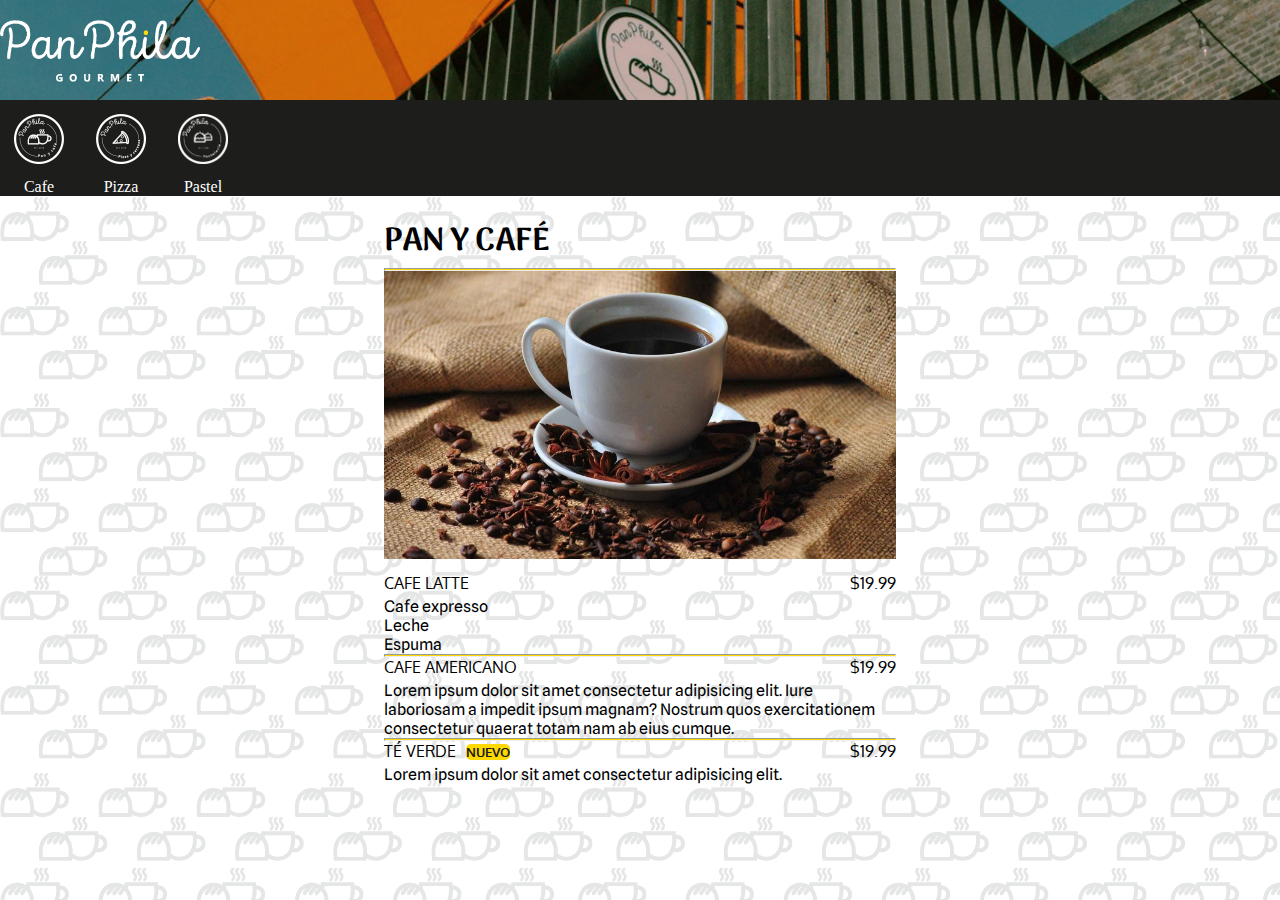
<file: Index.html>
<!DOCTYPE html>
<html lang="en">
<head>
    <meta charset="UTF-8">
    <meta http-equiv="X-UA-Compatible" content="IE=edge">
    <meta name="viewport" content="width=device-width, initial-scale=1.0">
    <link rel="stylesheet" href="css/index.css">
    <link rel="preconnect" href="https://fonts.googleapis.com">
    <link rel="preconnect" href="https://fonts.gstatic.com" crossorigin>
    <link href="https://fonts.googleapis.com/css2?family=Oxygen:wght@700&display=swap" rel="stylesheet"> 
    <link href="https://fonts.googleapis.com/css2?family=Arima+Madurai:wght@800&display=swap" rel="stylesheet">
    <link href="https://fonts.googleapis.com/css2?family=Spline+Sans:wght@300;400;500;600;700&display=swap" rel="stylesheet">
    <link href="https://cdn.jsdelivr.net/npm/bootstrap@5.1.3/dist/css/bootstrap.min.css" rel="stylesheet" integrity="sha384-1BmE4kWBq78iYhFldvKuhfTAU6auU8tT94WrHftjDbrCEXSU1oBoqyl2QvZ6jIW3" crossorigin="anonymous">
    <script src="https://cdn.jsdelivr.net/npm/bootstrap@5.1.3/dist/js/bootstrap.bundle.min.js" integrity="sha384-ka7Sk0Gln4gmtz2MlQnikT1wXgYsOg+OMhuP+IlRH9sENBO0LRn5q+8nbTov4+1p" crossorigin="anonymous"></script>
    <title>Menu Panphila</title>
</head>
<body>
    <header class="position-sticky sticky-top">
        <div id="jumbotron" class="text-center">
            <img id="img_banner"  src="img/panph_banner.png" alt="">
        </div>
        <nav class="menu text-center">
            <a href="#" id="menu-item"><img class="img-menu" src="img/ic_cafe.png" alt=""><p>Cafe</p></a>
            <a href="pizza.html" id="menu-item"><img class="img-menu" src="img/ic_pizza.png" alt=""><p>Pizza</p></a>
            <a href="pastel.html" id="menu-item"><img class="img-menu" src="img/ic_pastel.png" alt=""><p>Pastel</p></a>
        </nav>
    </header>

    <div id="contenido" class="contenido container-flex">
        <h1>PAN Y CAFÉ</h1>
        
        <hr>

        <img class="img-contenido" src="img/img_cafecito.jpg" alt="">

        <div class="encabezado container-flex">
            <div class="titulo">
                <p>CAFE LATTE</p>
            </div>
            <div class="precio">
                <p>$19.99</p>
            </div>
        </div>

        <div class="descripcion container-flex">
            <p>Cafe expresso<br>Leche<br>Espuma</p>
        </div>

        <hr>
        
        <div class="encabezado container-flex">
            <div class="titulo">
                <p>CAFE AMERICANO</p>
            </div>
            <div class="precio">
                <p>$19.99</p>
            </div>
        </div>

        <div class="descripcion container-flex">
            <p>Lorem ipsum dolor sit amet consectetur adipisicing elit. Iure laboriosam a impedit ipsum magnam? Nostrum quos exercitationem consectetur quaerat totam nam ab eius cumque.</p>
        </div>

        <hr>
        
        <div class="encabezado container-flex">
            <div class="titulo">
                <p>TÉ VERDE </p>
            </div>

            <div class="titulo etiqueta">
                <p><span>NUEVO</span></p>
            </div>

            <div class="precio">
                <p>$19.99</p>
            </div>
        </div>

        <div class="descripcion container-flex">
            <p>Lorem ipsum dolor sit amet consectetur adipisicing elit.</p>
        </div>
    </div>

</body>



</html>
</file>
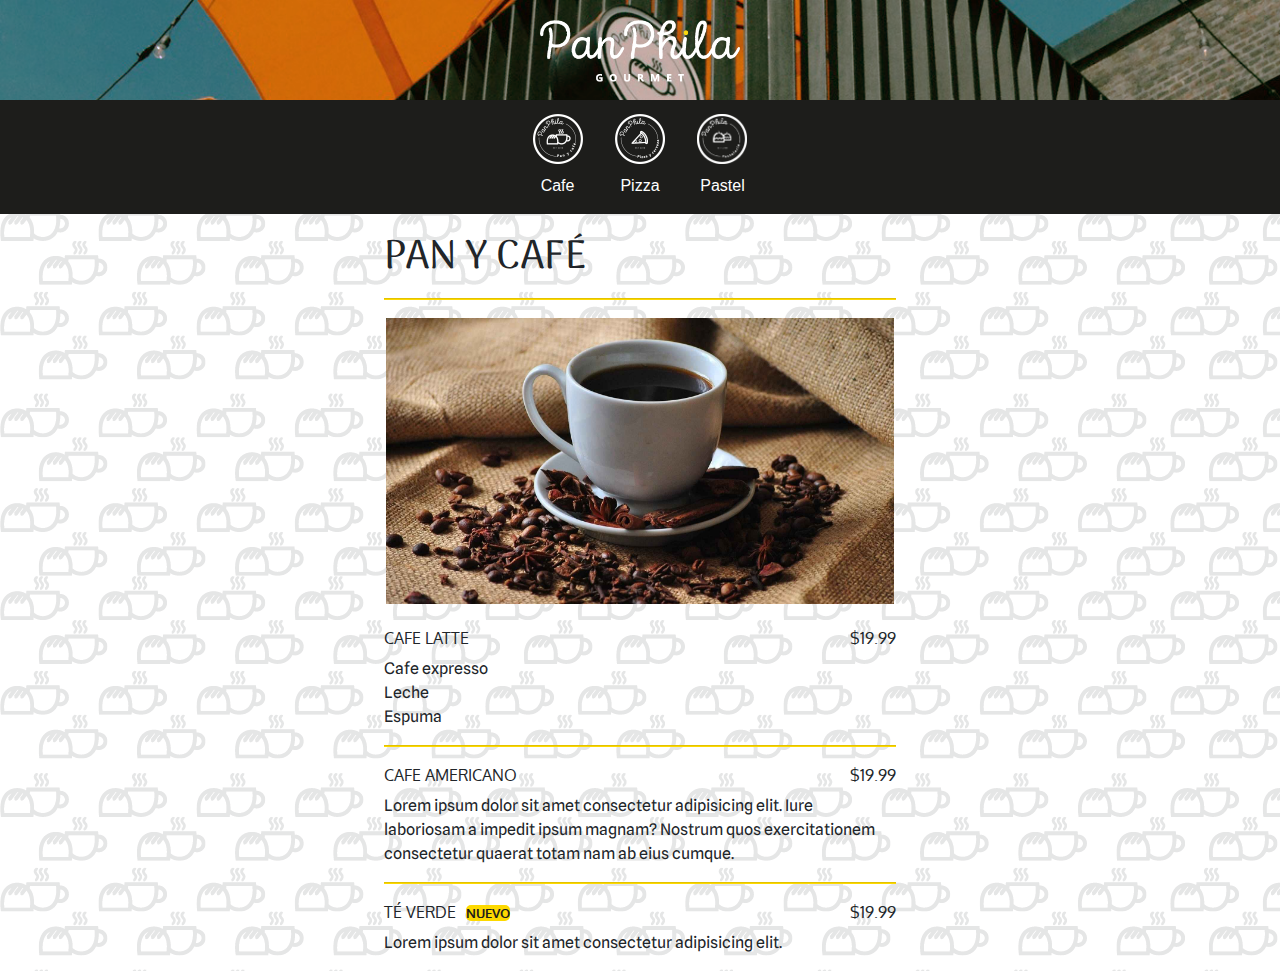
<file: index.html>
<!DOCTYPE html>
<html lang="en">
<head>
    <meta charset="UTF-8">
    <meta http-equiv="X-UA-Compatible" content="IE=edge">
    <meta name="viewport" content="width=device-width, initial-scale=1.0">
    <link rel="stylesheet" href="css/index.css">
    <link rel="preconnect" href="https://fonts.googleapis.com">
    <link rel="preconnect" href="https://fonts.gstatic.com" crossorigin>
    <link href="https://fonts.googleapis.com/css2?family=Oxygen:wght@700&display=swap" rel="stylesheet"> 
    <link href="https://fonts.googleapis.com/css2?family=Arima+Madurai:wght@800&display=swap" rel="stylesheet">
    <link href="https://fonts.googleapis.com/css2?family=Spline+Sans:wght@300;400;500;600;700&display=swap" rel="stylesheet">
    <link href="https://cdn.jsdelivr.net/npm/bootstrap@5.1.3/dist/css/bootstrap.min.css" rel="stylesheet" integrity="sha384-1BmE4kWBq78iYhFldvKuhfTAU6auU8tT94WrHftjDbrCEXSU1oBoqyl2QvZ6jIW3" crossorigin="anonymous">
    <script src="https://code.jquery.com/jquery-3.2.1.slim.min.js" integrity="sha384-KJ3o2DKtIkvYIK3UENzmM7KCkRr/rE9/Qpg6aAZGJwFDMVNA/GpGFF93hXpG5KkN" crossorigin="anonymous"></script>
    <script src="https://cdnjs.cloudflare.com/ajax/libs/popper.js/1.12.9/umd/popper.min.js" integrity="sha384-ApNbgh9B+Y1QKtv3Rn7W3mgPxhU9K/ScQsAP7hUibX39j7fakFPskvXusvfa0b4Q" crossorigin="anonymous"></script>
    <script src="https://maxcdn.bootstrapcdn.com/bootstrap/4.0.0/js/bootstrap.min.js" integrity="sha384-JZR6Spejh4U02d8jOt6vLEHfe/JQGiRRSQQxSfFWpi1MquVdAyjUar5+76PVCmYl" crossorigin="anonymous"></script>
    <script src="https://cdn.jsdelivr.net/npm/bootstrap@5.1.3/dist/js/bootstrap.bundle.min.js" integrity="sha384-ka7Sk0Gln4gmtz2MlQnikT1wXgYsOg+OMhuP+IlRH9sENBO0LRn5q+8nbTov4+1p" crossorigin="anonymous"></script>
    <link rel="stylesheet" href="https://maxcdn.bootstrapcdn.com/bootstrap/4.0.0/css/bootstrap.min.css" integrity="sha384-Gn5384xqQ1aoWXA+058RXPxPg6fy4IWvTNh0E263XmFcJlSAwiGgFAW/dAiS6JXm" crossorigin="anonymous">
    <title>Menu Panphila</title>
</head>
<body>
    <header class="position-sticky sticky-top">
        <div id="jumbotron" class="text-center">
            <img id="img_banner"  src="img/panph_banner.png" alt="">
        </div>
        <nav class="menu text-center">
            <a href="#" id="menu-item"><img class="img-menu" id="cafe-cafe" src="img/ic_cafe.png" alt=""><p>Cafe</p></a>
            <a href="pizza.html" id="menu-item"><img class="img-menu" id="cafe-pizza" src="img/ic_pizza.png" alt=""><p>Pizza</p></a>
            <a href="pastel.html" id="menu-item"><img class="img-menu" id="cafe-pastel" src="img/ic_pastel.png" alt=""><p>Pastel</p></a>
        </nav>
    </header>

    <div id="contenido" class="contenido container-flex">
        <h1>PAN Y CAFÉ</h1>
        
        <hr>

        <button type="button" class="btn-primary img-contenido" data-toggle="modal" data-target="#exampleModalCenter">
            <img class="img-contenido" src="img/img_cafecito.jpg" alt="">
        </button>

        <div class="encabezado container-flex">
            <div class="titulo">
                <p>CAFE LATTE</p>
            </div>
            <div class="precio">
                <p>$19.99</p>
            </div>
        </div>

        <div class="descripcion container-flex">
            <p>Cafe expresso<br>Leche<br>Espuma</p>
        </div>

        <hr>
        
        <div class="encabezado container-flex">
            <div class="titulo">
                <p>CAFE AMERICANO</p>
            </div>
            <div class="precio">
                <p>$19.99</p>
            </div>
        </div>

        <div class="descripcion container-flex">
            <p>Lorem ipsum dolor sit amet consectetur adipisicing elit. Iure laboriosam a impedit ipsum magnam? Nostrum quos exercitationem consectetur quaerat totam nam ab eius cumque.</p>
        </div>

        <hr>
        
        <div class="encabezado container-flex">
            <div class="titulo">
                <p>TÉ VERDE </p>
            </div>

            <div class="titulo etiqueta">
                <p><span>NUEVO</span></p>
            </div>

            <div class="precio">
                <p>$19.99</p>
            </div>
        </div>

        <div class="descripcion container-flex">
            <p>Lorem ipsum dolor sit amet consectetur adipisicing elit.</p>
        </div>

    </div>
    <div class="modal fade" id="exampleModalCenter" tabindex="-1" role="dialog" aria-labelledby="exampleModalCenterTitle" aria-hidden="true">
        <div class="modal-dialog modal-dialog-centered" role="document">
          <div class="modal-content">
            <div class="modal-header">
              <h5 class="modal-title" id="exampleModalLongTitle">Cafe Latte</h5>
              <button type="button" class="close" data-dismiss="modal" aria-label="Close">
                <span aria-hidden="true">&times;</span>
              </button>
            </div>
            <div class="modal-body">
                <input type="number">
            </div>
            <div class="modal-footer">
              <button type="button" class="btn btn-secondary" data-dismiss="modal">Cancelar</button>
              <button type="button" class="btn btn-secondary" data-dismiss="modal">Ordenar</button>
            </div>
          </div>
        </div>
      </div>
</body>



</html>
</file>
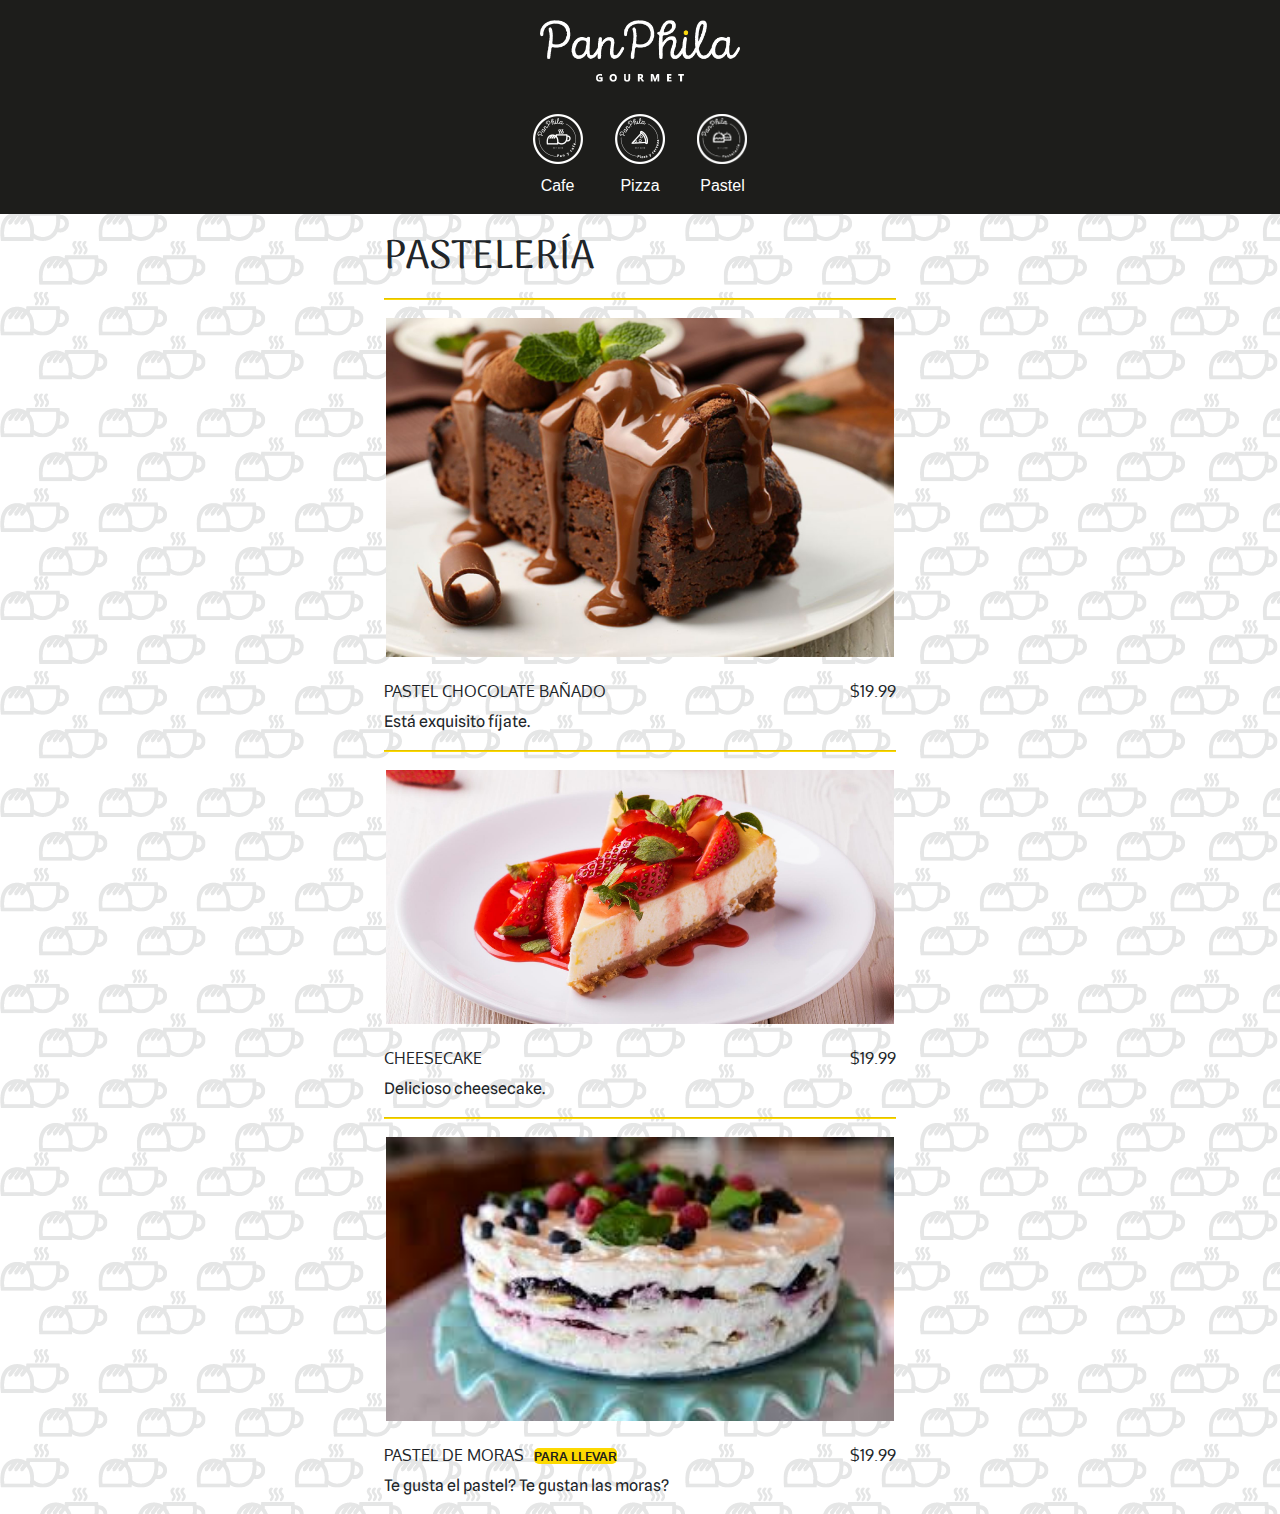
<file: pastel.html>
<!DOCTYPE html>
<html lang="en">
<head>
    <meta charset="UTF-8">
    <meta http-equiv="X-UA-Compatible" content="IE=edge">
    <meta name="viewport" content="width=device-width, initial-scale=1.0">
    <link rel="stylesheet" href="css/index.css">
    <link rel="preconnect" href="https://fonts.googleapis.com">
    <link rel="preconnect" href="https://fonts.gstatic.com" crossorigin>
    <link href="https://fonts.googleapis.com/css2?family=Oxygen:wght@700&display=swap" rel="stylesheet"> 
    <link href="https://fonts.googleapis.com/css2?family=Arima+Madurai:wght@800&display=swap" rel="stylesheet">
    <link href="https://fonts.googleapis.com/css2?family=Spline+Sans:wght@300;400;500;600;700&display=swap" rel="stylesheet">
    <link href="https://cdn.jsdelivr.net/npm/bootstrap@5.1.3/dist/css/bootstrap.min.css" rel="stylesheet" integrity="sha384-1BmE4kWBq78iYhFldvKuhfTAU6auU8tT94WrHftjDbrCEXSU1oBoqyl2QvZ6jIW3" crossorigin="anonymous">
    <script src="https://code.jquery.com/jquery-3.2.1.slim.min.js" integrity="sha384-KJ3o2DKtIkvYIK3UENzmM7KCkRr/rE9/Qpg6aAZGJwFDMVNA/GpGFF93hXpG5KkN" crossorigin="anonymous"></script>
    <script src="https://cdnjs.cloudflare.com/ajax/libs/popper.js/1.12.9/umd/popper.min.js" integrity="sha384-ApNbgh9B+Y1QKtv3Rn7W3mgPxhU9K/ScQsAP7hUibX39j7fakFPskvXusvfa0b4Q" crossorigin="anonymous"></script>
    <script src="https://maxcdn.bootstrapcdn.com/bootstrap/4.0.0/js/bootstrap.min.js" integrity="sha384-JZR6Spejh4U02d8jOt6vLEHfe/JQGiRRSQQxSfFWpi1MquVdAyjUar5+76PVCmYl" crossorigin="anonymous"></script>
    <script src="https://cdn.jsdelivr.net/npm/bootstrap@5.1.3/dist/js/bootstrap.bundle.min.js" integrity="sha384-ka7Sk0Gln4gmtz2MlQnikT1wXgYsOg+OMhuP+IlRH9sENBO0LRn5q+8nbTov4+1p" crossorigin="anonymous"></script>
    <link rel="stylesheet" href="https://maxcdn.bootstrapcdn.com/bootstrap/4.0.0/css/bootstrap.min.css" integrity="sha384-Gn5384xqQ1aoWXA+058RXPxPg6fy4IWvTNh0E263XmFcJlSAwiGgFAW/dAiS6JXm" crossorigin="anonymous">
    <title>Menu Panphila</title>
</head>
<body>
    <header class="position-sticky sticky-top">
        <div id="jumbotron2" class="text-center">
            <img id="img_banner"  src="img/panph_banner.png" alt="">
        </div>
        <nav class="menu text-center">
            <a href="index.html" id="menu-item"><img class="img-menu" src="img/ic_cafe.png" alt=""><p>Cafe</p></a>
            <a href="pizza.html" id="menu-item"><img class="img-menu" src="img/ic_pizza.png" alt=""><p>Pizza</p></a>
            <a href="#" id="menu-item"><img class="img-menu" src="img/ic_pastel.png" alt=""><p>Pastel</p></a>
        </nav>
    </header>

    <div id="contenido" class="contenido container-flex">
        <h1>PASTELERÍA</h1>
        
        <hr>

        <button type="button" class="btn-primary img-contenido" data-toggle="modal" data-target="#modalPastelChocolate">
            <img class="img-contenido" src="img/img_pastel_chocolate_baniado.jpg" alt="">
        </button>
        <div class="encabezado container-flex">
            <div class="titulo">
                <p>PASTEL CHOCOLATE BAÑADO</p>
            </div>
            <div class="precio">
                <p>$19.99</p>
            </div>
        </div>

        <div class="descripcion container-flex">
            <p>Está exquisito fíjate.</p>
        </div>

        <hr>
        
        <button type="button" class="btn-primary img-contenido" data-toggle="modal" data-target="#modalCheesecake">
            <img class="img-contenido" src="img/img_cheesecake.jpg" alt="">
        </button>

        <div class="encabezado container-flex">
            <div class="titulo">
                <p>CHEESECAKE</p>
            </div>
            <div class="precio">
                <p>$19.99</p>
            </div>
        </div>

        <div class="descripcion container-flex">
            <p>Delicioso cheesecake.</p>
        </div>

        <hr>
        
        <button type="button" class="btn-primary img-contenido" data-toggle="modal" data-target="#modalPastelMora">
            <img class="img-contenido" src="img/img_pastel_moras.jpg" alt="">
        </button>

        <div class="encabezado container-flex">
            <div class="titulo">
                <p>PASTEL DE MORAS</p>
            </div>

            <div class="titulo etiqueta">
                <p><span>PARA LLEVAR</span></p>
            </div>

            <div class="precio">
                <p>$19.99</p>
            </div>
        </div>

        <div class="descripcion container-flex">
            <p>Te gusta el pastel? Te gustan las moras?</p>
        </div>
    </div>

    <div class="modal fade" id="modalPastelChocolate" tabindex="-1" role="dialog" aria-labelledby="exampleModalCenterTitle" aria-hidden="true">
        <div class="modal-dialog modal-dialog-centered" role="document">
          <div class="modal-content">
            <div class="modal-header">
              <h5 class="modal-title" id="exampleModalLongTitle">Pastel de chocolate</h5>
              <button type="button" class="close" data-dismiss="modal" aria-label="Close">
                <span aria-hidden="true">&times;</span>
              </button>
            </div>
            <div class="modal-body">
                <input type="number">
            </div>
            <div class="modal-footer">
              <button type="button" class="btn btn-secondary btn-modal" data-dismiss="modal">Cancelar</button>
              <button type="button" class="btn btn-secondary btn-modal" data-dismiss="modal">Ordenar</button>
            </div>
          </div>
        </div>
    </div>

    <div class="modal fade" id="modalCheesecake" tabindex="-1" role="dialog" aria-labelledby="exampleModalCenterTitle" aria-hidden="true">
        <div class="modal-dialog modal-dialog-centered" role="document">
          <div class="modal-content">
            <div class="modal-header">
              <h5 class="modal-title" id="exampleModalLongTitle">Cheesecake</h5>
              <button type="button" class="close" data-dismiss="modal" aria-label="Close">
                <span aria-hidden="true">&times;</span>
              </button>
            </div>
            <div class="modal-body">
                <input type="number">
            </div>
            <div class="modal-footer">
              <button type="button" class="btn btn-secondary btn-modal" data-dismiss="modal">Cancelar</button>
              <button type="button" class="btn btn-secondary btn-modal" data-dismiss="modal">Ordenar</button>
            </div>
          </div>
        </div>
    </div>

    <div class="modal fade" id="modalPastelMora" tabindex="-1" role="dialog" aria-labelledby="exampleModalCenterTitle" aria-hidden="true">
        <div class="modal-dialog modal-dialog-centered" role="document">
          <div class="modal-content">
            <div class="modal-header">
              <h5 class="modal-title" id="exampleModalLongTitle">Pastel de Moras</h5>
              <button type="button" class="close" data-dismiss="modal" aria-label="Close">
                <span aria-hidden="true">&times;</span>
              </button>
            </div>
            <div class="modal-body">
                <input type="number">
            </div>
            <div class="modal-footer">
              <button type="button" class="btn btn-secondary btn-modal" data-dismiss="modal">Cancelar</button>
              <button type="button" class="btn btn-secondary btn-modal" data-dismiss="modal">Ordenar</button>
            </div>
          </div>
        </div>
    </div>
</body>



</html>
</file>
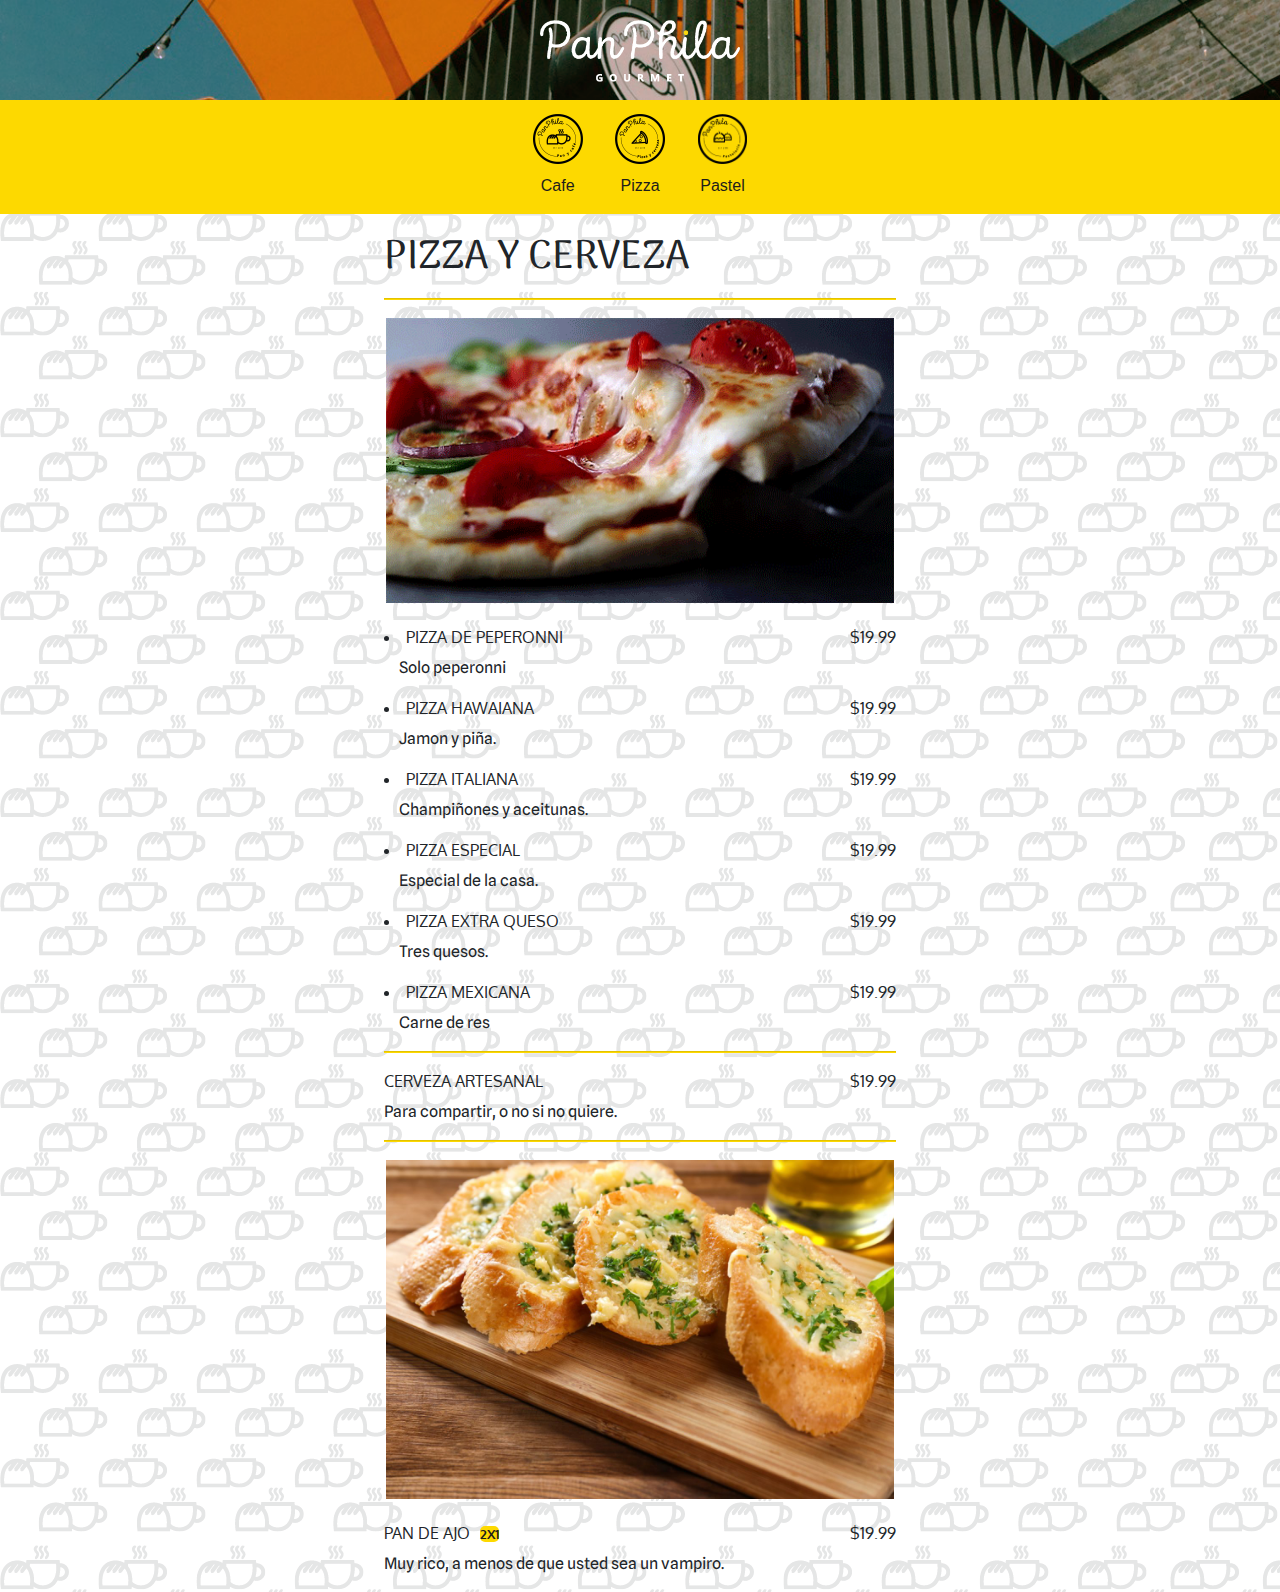
<file: pizza.html>
<!DOCTYPE html>
<html lang="en">
<head>
    <meta charset="UTF-8">
    <meta http-equiv="X-UA-Compatible" content="IE=edge">
    <meta name="viewport" content="width=device-width, initial-scale=1.0">
    <link rel="stylesheet" href="css/index.css">
    <link rel="preconnect" href="https://fonts.googleapis.com">
    <link rel="preconnect" href="https://fonts.gstatic.com" crossorigin>
    <link href="https://fonts.googleapis.com/css2?family=Oxygen:wght@700&display=swap" rel="stylesheet"> 
    <link href="https://fonts.googleapis.com/css2?family=Arima+Madurai:wght@800&display=swap" rel="stylesheet">
    <link href="https://fonts.googleapis.com/css2?family=Spline+Sans:wght@300;400;500;600;700&display=swap" rel="stylesheet">
    <link href="https://cdn.jsdelivr.net/npm/bootstrap@5.1.3/dist/css/bootstrap.min.css" rel="stylesheet" integrity="sha384-1BmE4kWBq78iYhFldvKuhfTAU6auU8tT94WrHftjDbrCEXSU1oBoqyl2QvZ6jIW3" crossorigin="anonymous">
    <script src="https://code.jquery.com/jquery-3.2.1.slim.min.js" integrity="sha384-KJ3o2DKtIkvYIK3UENzmM7KCkRr/rE9/Qpg6aAZGJwFDMVNA/GpGFF93hXpG5KkN" crossorigin="anonymous"></script>
    <script src="https://cdnjs.cloudflare.com/ajax/libs/popper.js/1.12.9/umd/popper.min.js" integrity="sha384-ApNbgh9B+Y1QKtv3Rn7W3mgPxhU9K/ScQsAP7hUibX39j7fakFPskvXusvfa0b4Q" crossorigin="anonymous"></script>
    <script src="https://maxcdn.bootstrapcdn.com/bootstrap/4.0.0/js/bootstrap.min.js" integrity="sha384-JZR6Spejh4U02d8jOt6vLEHfe/JQGiRRSQQxSfFWpi1MquVdAyjUar5+76PVCmYl" crossorigin="anonymous"></script>
    <script src="https://cdn.jsdelivr.net/npm/bootstrap@5.1.3/dist/js/bootstrap.bundle.min.js" integrity="sha384-ka7Sk0Gln4gmtz2MlQnikT1wXgYsOg+OMhuP+IlRH9sENBO0LRn5q+8nbTov4+1p" crossorigin="anonymous"></script>
    <link rel="stylesheet" href="https://maxcdn.bootstrapcdn.com/bootstrap/4.0.0/css/bootstrap.min.css" integrity="sha384-Gn5384xqQ1aoWXA+058RXPxPg6fy4IWvTNh0E263XmFcJlSAwiGgFAW/dAiS6JXm" crossorigin="anonymous">
    <title>Menu Panphila</title>
</head>
<body>
    <header class="position-sticky sticky-top">
        <div id="jumbotron" class="text-center">
            <img id="img_banner"  src="img/panph_banner.png" alt="">
        </div>
        <nav class="menu2 text-center">
            <a href="index.html" id="menu-item"><img id="pizza-cafe" class="img-menu" src="img/ic_cafe_negro.png" alt=""><p>Cafe</p></a>
            <a href="#" id="menu-item"><img class="img-menu" id="pizza-pizza" src="img/ic_pizza_negro.png" alt=""><p>Pizza</p></a>
            <a href="pastel.html" id="menu-item"><img class="img-menu" id="pizza-pastel" src="img/ic_pastel_negro.png" alt=""><p>Pastel</p></a>
        </nav>
    </header>

    <div id="contenido" class="contenido container-flex">
        <h1>PIZZA Y CERVEZA</h1>
        
        <hr>

        <button type="button" class="btn-primary img-contenido" data-toggle="modal" data-target="#modalPizza">
            <img class="img-contenido" src="img/gif_pizza.gif" alt="">
        </button>
        

        
        <div class="encabezado container-flex lista">
            <div class="titulo">
                <p>PIZZA DE PEPERONNI</p>
            </div>
            <div class="precio">
                <p>$19.99</p>
            </div>
        </div>
        <div class="descripcion container">
            <p>Solo peperonni</p>
        </div>
        <div class="encabezado container-flex lista">
            <div class="titulo">
                <p>PIZZA HAWAIANA</p>
            </div>
            <div class="precio">
                <p>$19.99</p>
            </div>
        </div>
        <div class="descripcion container">
            <p>Jamon y piña.</p>
        </div>
        <div class="encabezado container-flex lista">
            <div class="titulo">
                <p>PIZZA ITALIANA</p>
            </div>
            <div class="precio">
                <p>$19.99</p>
            </div>
        </div>

        <div class="descripcion container">
            <p>Champiñones y aceitunas.</p>
        </div>

        <div class="encabezado container-flex lista">
            <div class="titulo">
                <p>PIZZA ESPECIAL</p>
            </div>
            <div class="precio">
                <p>$19.99</p>
            </div>
        </div>

        <div class="descripcion container">
            <p>Especial de la casa.</p>
        </div>

        <div class="encabezado container-flex lista">
            <div class="titulo">
                <p>PIZZA EXTRA QUESO</p>
            </div>
            <div class="precio">
                <p>$19.99</p>
            </div>
        </div>
    
        <div class="descripcion container">
            <p>Tres quesos.</p>
        </div>

        <div class="encabezado container-flex lista">
            <div class="titulo">
                <p>PIZZA MEXICANA</p>
            </div>
            <div class="precio">
                <p>$19.99</p>
            </div>
        </div>

        <div class="descripcion container">
            <p>Carne de res</p>
        </div>

        <hr>
        
        <div class="encabezado container-flex">
            <div class="titulo">
                <p>CERVEZA ARTESANAL</p>
            </div>
            <div class="precio">
                <p>$19.99</p>
            </div>
        </div>

        <div class="descripcion container-flex">
            <p>Para compartir, o no si no quiere.</p>
        </div>

        <hr>
        
        <button type="button" class="btn-primary img-contenido" data-toggle="modal" data-target="#modalPanAjo">
            <img class="img-contenido" src="img/img_pan_de_ajo.jpg" alt="">
        </button>

        <div class="encabezado container-flex">
            <div class="titulo">
                <p>PAN DE AJO</p>
            </div>

            <div class="titulo etiqueta">
                <p><span>2X1</span></p>
            </div>

            <div class="precio">
                <p>$19.99</p>
            </div>
        </div>

        <div class="descripcion container-flex">
            <p>Muy rico, a menos de que usted sea un vampiro.</p>
        </div>
    </div>

    <div class="modal fade" id="modalPizza" tabindex="-1" role="dialog" aria-labelledby="exampleModalCenterTitle" aria-hidden="true">
        <div class="modal-dialog modal-dialog-centered" role="document">
          <div class="modal-content">
            <div class="modal-header">
              <h5 class="modal-title" id="exampleModalLongTitle">Pizza</h5>
              <button type="button" class="close" data-dismiss="modal" aria-label="Close">
                <span aria-hidden="true">&times;</span>
              </button>
            </div>
            <div class="modal-body">
                <input type="number">
            </div>
            <div class="modal-footer">
              <button type="button" class="btn btn-secondary btn-modal" data-dismiss="modal">Cancelar</button>
              <button type="button" class="btn btn-secondary btn-modal" data-dismiss="modal">Ordenar</button>
            </div>
          </div>
        </div>
      </div>

      <div class="modal fade" id="modalPanAjo" tabindex="-1" role="dialog" aria-labelledby="exampleModalCenterTitle" aria-hidden="true">
        <div class="modal-dialog modal-dialog-centered" role="document">
          <div class="modal-content">
            <div class="modal-header">
              <h5 class="modal-title" id="exampleModalLongTitle">Pan de Ajo</h5>
              <button type="button" class="close" data-dismiss="modal" aria-label="Close">
                <span aria-hidden="true">&times;</span>
              </button>
            </div>
            <div class="modal-body">
                <input type="number">
            </div>
            <div class="modal-footer">
              <button type="button" class="btn btn-secondary btn-modal" data-dismiss="modal">Cancelar</button>
              <button type="button" class="btn btn-secondary btn-modal" data-dismiss="modal">Ordenar</button>
            </div>
          </div>
        </div>
      </div>
</body>



</html>
</file>
<file: css/index.css>
*{
    margin: 0px;
    padding: 0px;
}

body{
    background-image: url("../img/fondo.png") ;
    /*background-size: 100%;*/
    /*background-attachment: fixed;*/
}

#contenido hr{
    opacity: 1;
    background-color: #FDD900;
    height: 1px;
}

#contenido{
    padding-top: 20px;
    padding-left: 30%;
    padding-right: 30%;
}

#contenido h1{
    /*font-family: 'Oxygen', sans-serif;*/
    font-family: 'Arima Madurai', cursive;
}

#img_banner{
	margin-top: 20px;
	margin-bottom: 10px;
	width: 200px;
	height: auto;
}

#jumbotron{
    width: 100%;
    height: 100px;
    display: block;
    /*background-color: #1D1D1B;*/
    background-image: url("../img/img_panphila_banner.png");
    background-size: 100%;
}

#jumbotron2{
    width: 100%;
    height: 100px;
    display: block;
    background-color: #1D1D1B;
    /*background-image: url("../img/img_panphila_banner.png");*/
    background-size: 100%;
}

.fixeado{
    position: fixed;
}

.menu {
    
    background-color: #1D1D1B;
    overflow: auto;
}

.menu2{
    background-color: #FDD900;
    overflow: auto;
}
  
.menu a {
    display: inline-block;
    color: white;
    text-align: center;
    padding: 14px 14px 0px 14px;
    text-decoration: none;
}
  
.menu2 a {
    display: inline-block;
    color: #1D1D1B;
    text-align: center;
    padding: 14px 14px 0px 14px;
    text-decoration: none;
}

.menu a:hover {
    color: #FDD900;
}

#cafe-cafe:hover{
    content: url("../img/ic_cafe_amarillo.png");
}

#cafe-pizza:hover{
    content: url("../img/ic_pizza_amarillo.png");
}

#cafe-pastel:hover{
    content: url("../img/ic_pastel_amarillo.png");
}

.menu2 a:hover {
    color: white;
}

#pizza-cafe:hover{
    content: url("../img/ic_cafe.png");
}

#pizza-pizza:hover{
    content: url("../img/ic_pizza.png");
}

#pizza-pastel:hover{
    content: url("../img/ic_pastel.png");
}

.img-menu{
    height: 50px;
    width: auto;
    margin-bottom: 10px;
}

.menu-item:hover{
    color: #FDD900;
}

.img-contenido{
    width: 100%;
    height: auto;
    margin-bottom: 10px;
}

.encabezado{
    display: inline-block;
    width: 100%;
    font-family: 'Oxygen', sans-serif;
    padding: 0px; 
    margin-bottom: 0px;
}

.encabezado p{
    margin-bottom: 0px;
}

.titulo{
    float: left;
    display: block;
    margin-bottom: 0px;
}

.precio{
    display: block;
    float: right;
}

.descripcion{
    padding: 0px; 
    display: block;
    font-family: 'Spline Sans', sans-serif;;
    
}

.container{
    padding: 0px;
}

.etiqueta span{
    font-weight: 600;
    border-radius: 5px;
    font-size: 13px;
    background-color: #FDD900;
    color: #1D1D1B;
    margin-left: 10px;
}

.lista .titulo p{
    display: list-item;         
    list-style-type: disc;       
    list-style-position:inside;
}

.btn-menu{

    background:transparent;
}

.btn-primary{
    background-color: transparent !important;
    background: transparent !important;
    outline: 0px !important;
    border-color: transparent !important;
}

.btn-modal:focus{
    outline: 0px;
    border-color: transparent;
}

    .btn-secondary{
    background-color: #FDD900 !important;
    outline: 0px !important;
    border-color: transparent !important;
    }

@media (max-width: 600px) {
    #contenido {
        padding-left: 13px;
        padding-right: 13px;
    }

    .img-menu{
        height: 45px;
        width: auto;
        margin-bottom: 8px;
    }

    #img_banner{
        width: 175px;
        height: auto;
        margin-top: 10px;
	    margin-bottom: 20px;
    }

    #jumbotron{
        width: 100%;
        height: 75px;
        display: block;
        background-color: #1D1D1B;
    }

    #jumbotron2{
        width: 100%;
        height: 75px;
        display: block;
        background-color: #1D1D1B;
    }
}
</file>
